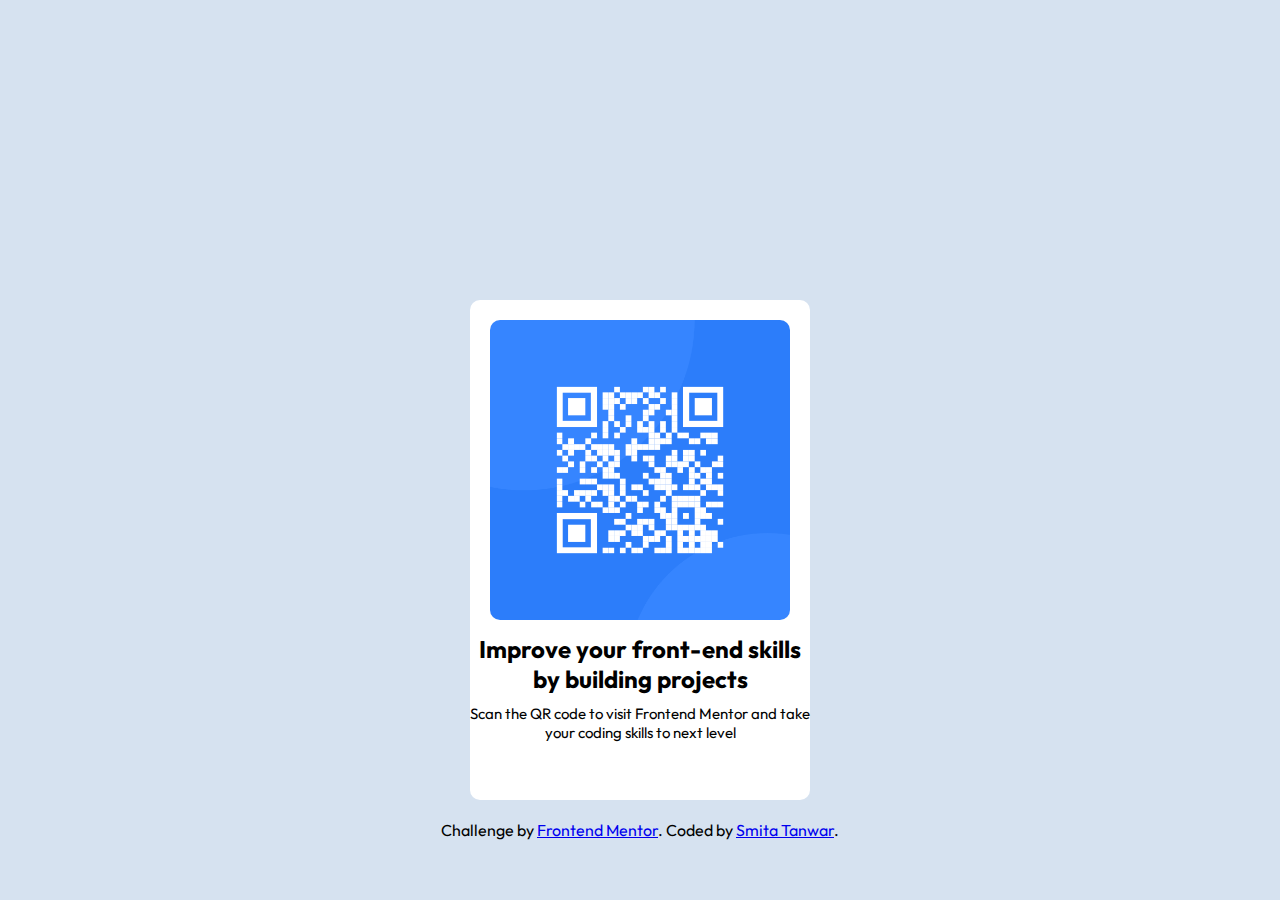
<file: index.html>
<!DOCTYPE html>
<html lang="en">
<head>
  <meta charset="UTF-8">
  <meta name="viewport" content="width=device-width, initial-scale=1.0"> <!-- displays site properly based on user's device -->

  <link rel="icon" type="image/png" sizes="32x32" href="./images/favicon-32x32.png">
  <link rel="stylesheet" href="index.css">
  <title>Frontend Mentor | QR code component</title>
  <link rel="preconnect" href="https://fonts.googleapis.com">
  <link rel="preconnect" href="https://fonts.gstatic.com" crossorigin>
  <link href="https://fonts.googleapis.com/css2?family=Outfit:wght@100..900&display=swap" rel="stylesheet">

</head>
<body>
  <center>
    <div class="container">
      <div class="image-container">
        <image src="./images/image-qr-code.png" alt="QR Image" class="image"></image>
      </div>
      
      <h2 class="heading">Improve your front-end skills by building projects</h2>
      <p class="para">Scan the QR code to visit Frontend Mentor and take your coding skills to next level</p>
    </div>
    <br/>

    Challenge by <a href="https://www.frontendmentor.io?ref=challenge" target="_blank">Frontend Mentor</a>. 
    Coded by <a href="#">Smita Tanwar</a>.

  </center>


    

</body>
</html>
</file>
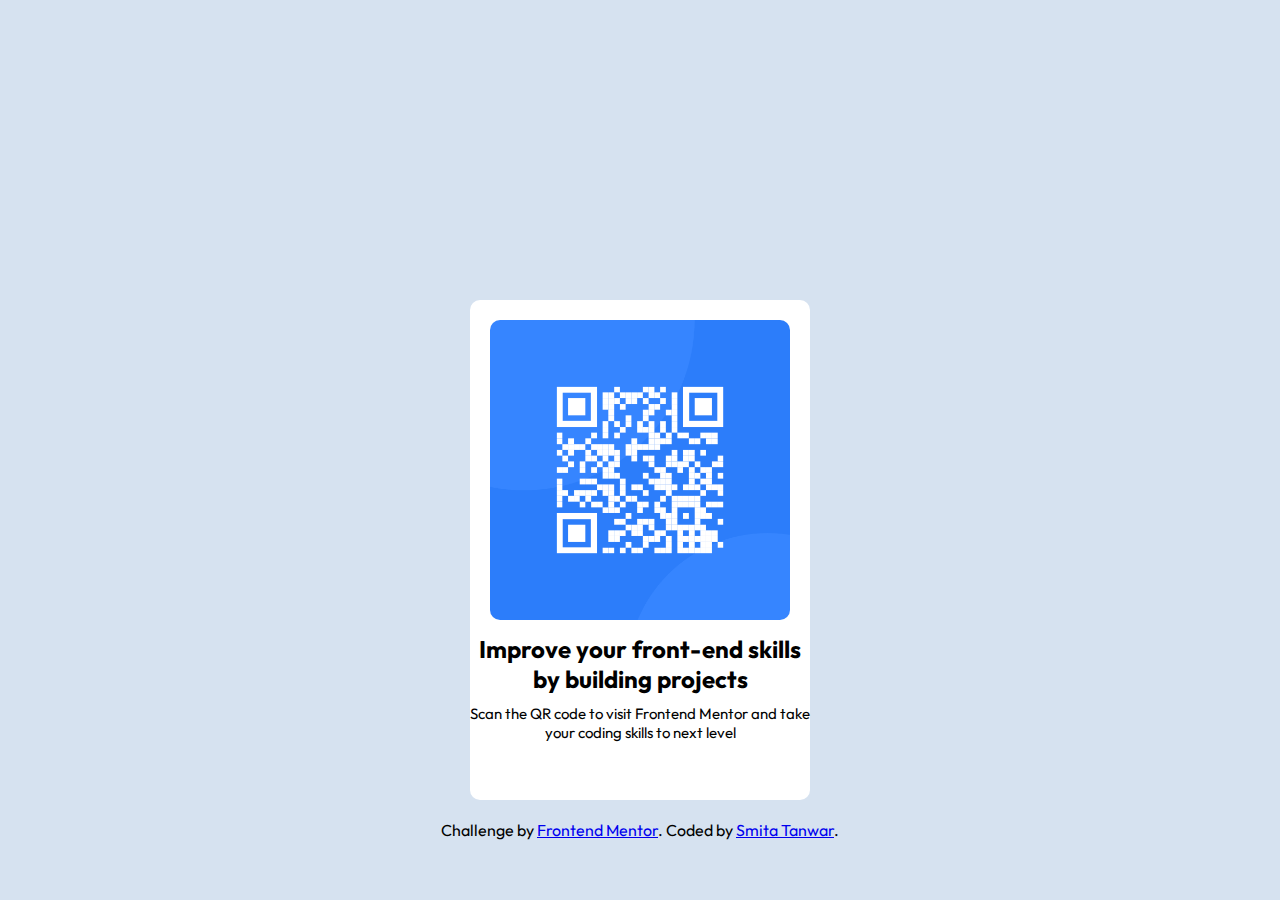
<file: src/index.html>
<!DOCTYPE html>
<html lang="en">
<head>
  <meta charset="UTF-8">
  <meta name="viewport" content="width=device-width, initial-scale=1.0"> <!-- displays site properly based on user's device -->

  <link rel="icon" type="image/png" sizes="32x32" href="./images/favicon-32x32.png">
  <link rel="stylesheet" href="index.css">
  <title>Frontend Mentor | QR code component</title>
  <link rel="preconnect" href="https://fonts.googleapis.com">
  <link rel="preconnect" href="https://fonts.gstatic.com" crossorigin>
  <link href="https://fonts.googleapis.com/css2?family=Outfit:wght@100..900&display=swap" rel="stylesheet">

</head>
<body>
  <center>
    <div class="container">
      <div class="image-container">
        <image src="../images/image-qr-code.png" alt="QR Image" class="image"></image>
      </div>
      
      <h2 class="heading">Improve your front-end skills by building projects</h2>
      <p class="para">Scan the QR code to visit Frontend Mentor and take your coding skills to next level</p>
    </div>
    <br/>

    Challenge by <a href="https://www.frontendmentor.io?ref=challenge" target="_blank">Frontend Mentor</a>. 
    Coded by <a href="#">Smita Tanwar</a>.

  </center>


    

</body>
</html>
</file>
<file: index.css>
body{
    background-color:hsl(212, 45%, 89%);
     font-family: "Outfit", sans-serif;
}
*{
    margin: 0;
    padding: 0;
}

.container
{
    width: 340px;
    background-color: hsl(0, 0%, 100%);
    border-radius: 10px;
    margin-top: 300px;
    height: 500px;
}
.para{
    text-align: center;
    font-weight: 400;
    margin-top:10px;
    font-size:15px;
}
.heading{
    text-align: center;
    font-weight: 700;
    margin-top:10px;
}
.image{
    width: 300px;
    margin-top:20px;
   
    
    border-radius:10px;
}
</file>
<file: src/index.css>
body{
    background-color:hsl(212, 45%, 89%);
     font-family: "Outfit", sans-serif;
}
*{
    margin: 0;
    padding: 0;
}

.container
{
    width: 340px;
    background-color: hsl(0, 0%, 100%);
    border-radius: 10px;
    margin-top: 300px;
    height: 500px;
}
.para{
    text-align: center;
    font-weight: 400;
    margin-top:10px;
    font-size:15px;
}
.heading{
    text-align: center;
    font-weight: 700;
    margin-top:10px;
}
.image{
    width: 300px;
    margin-top:20px;
   
    
    border-radius:10px;
}
</file>
